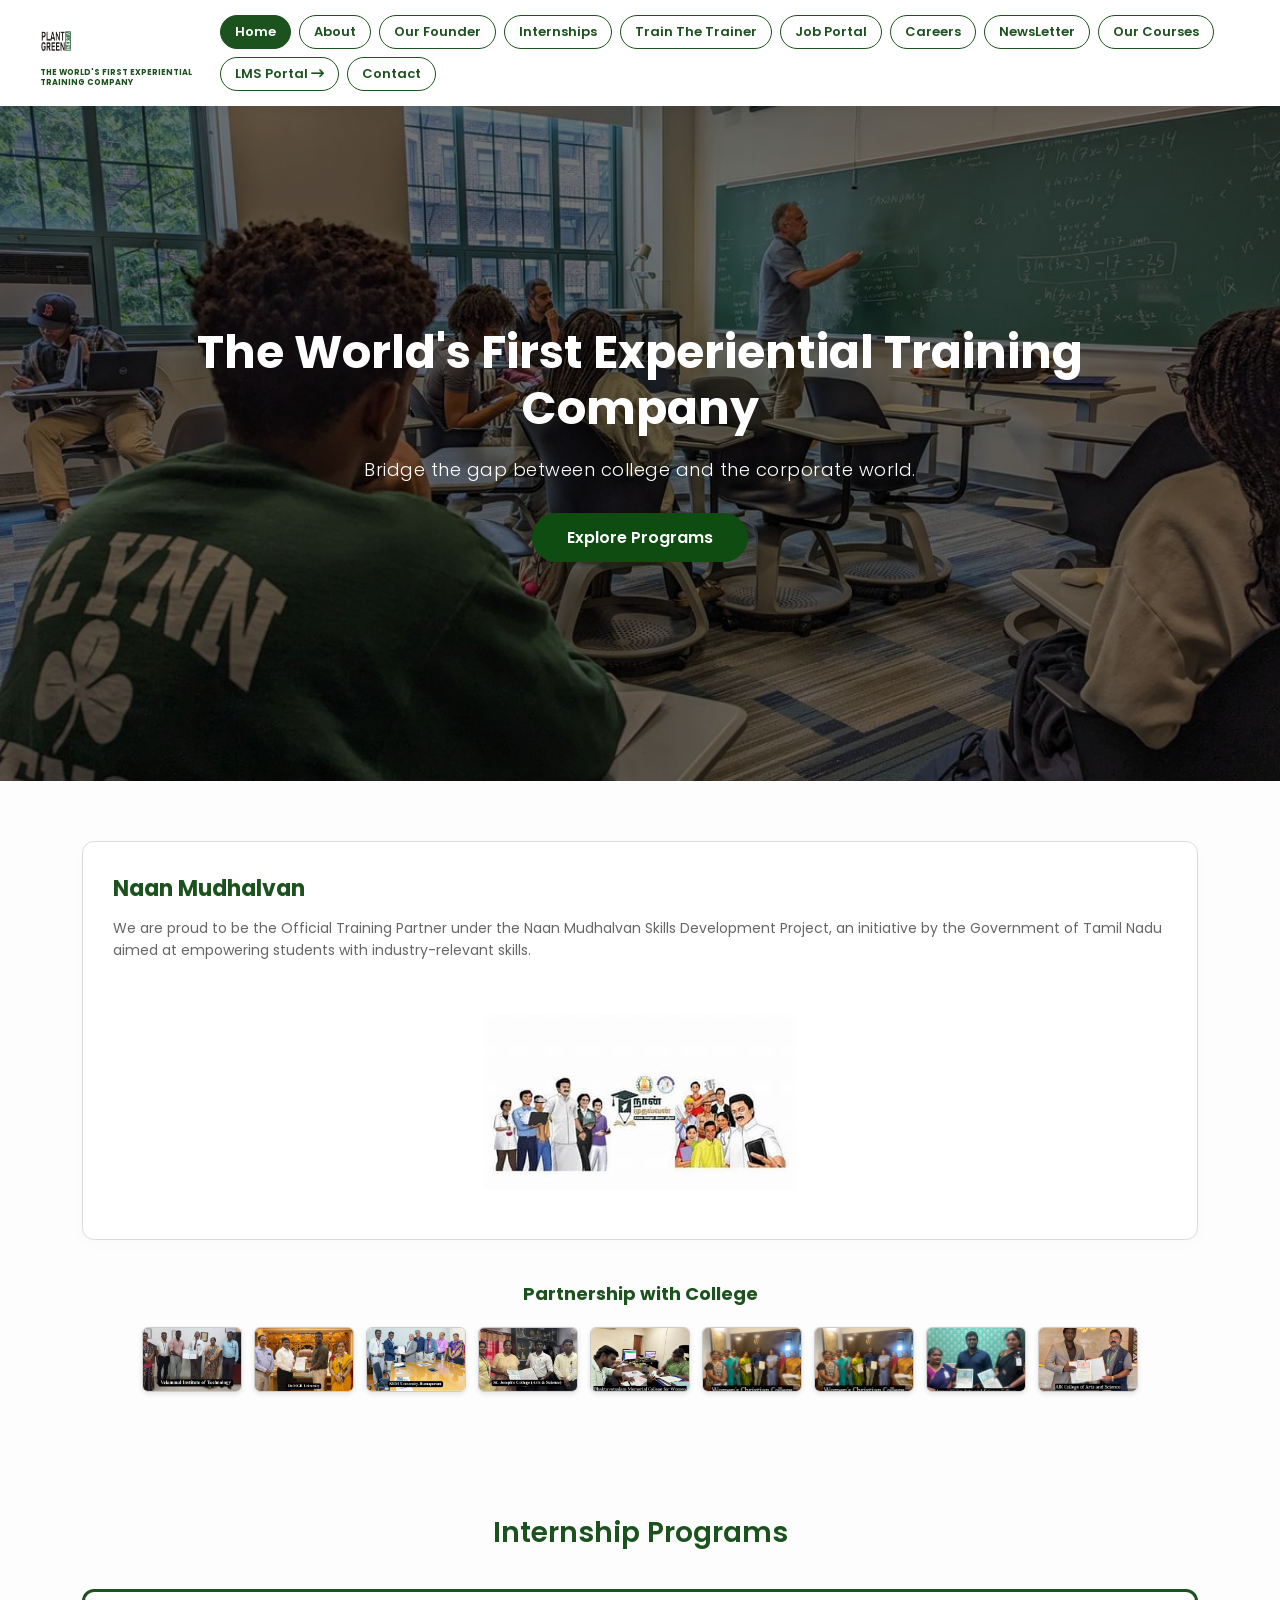
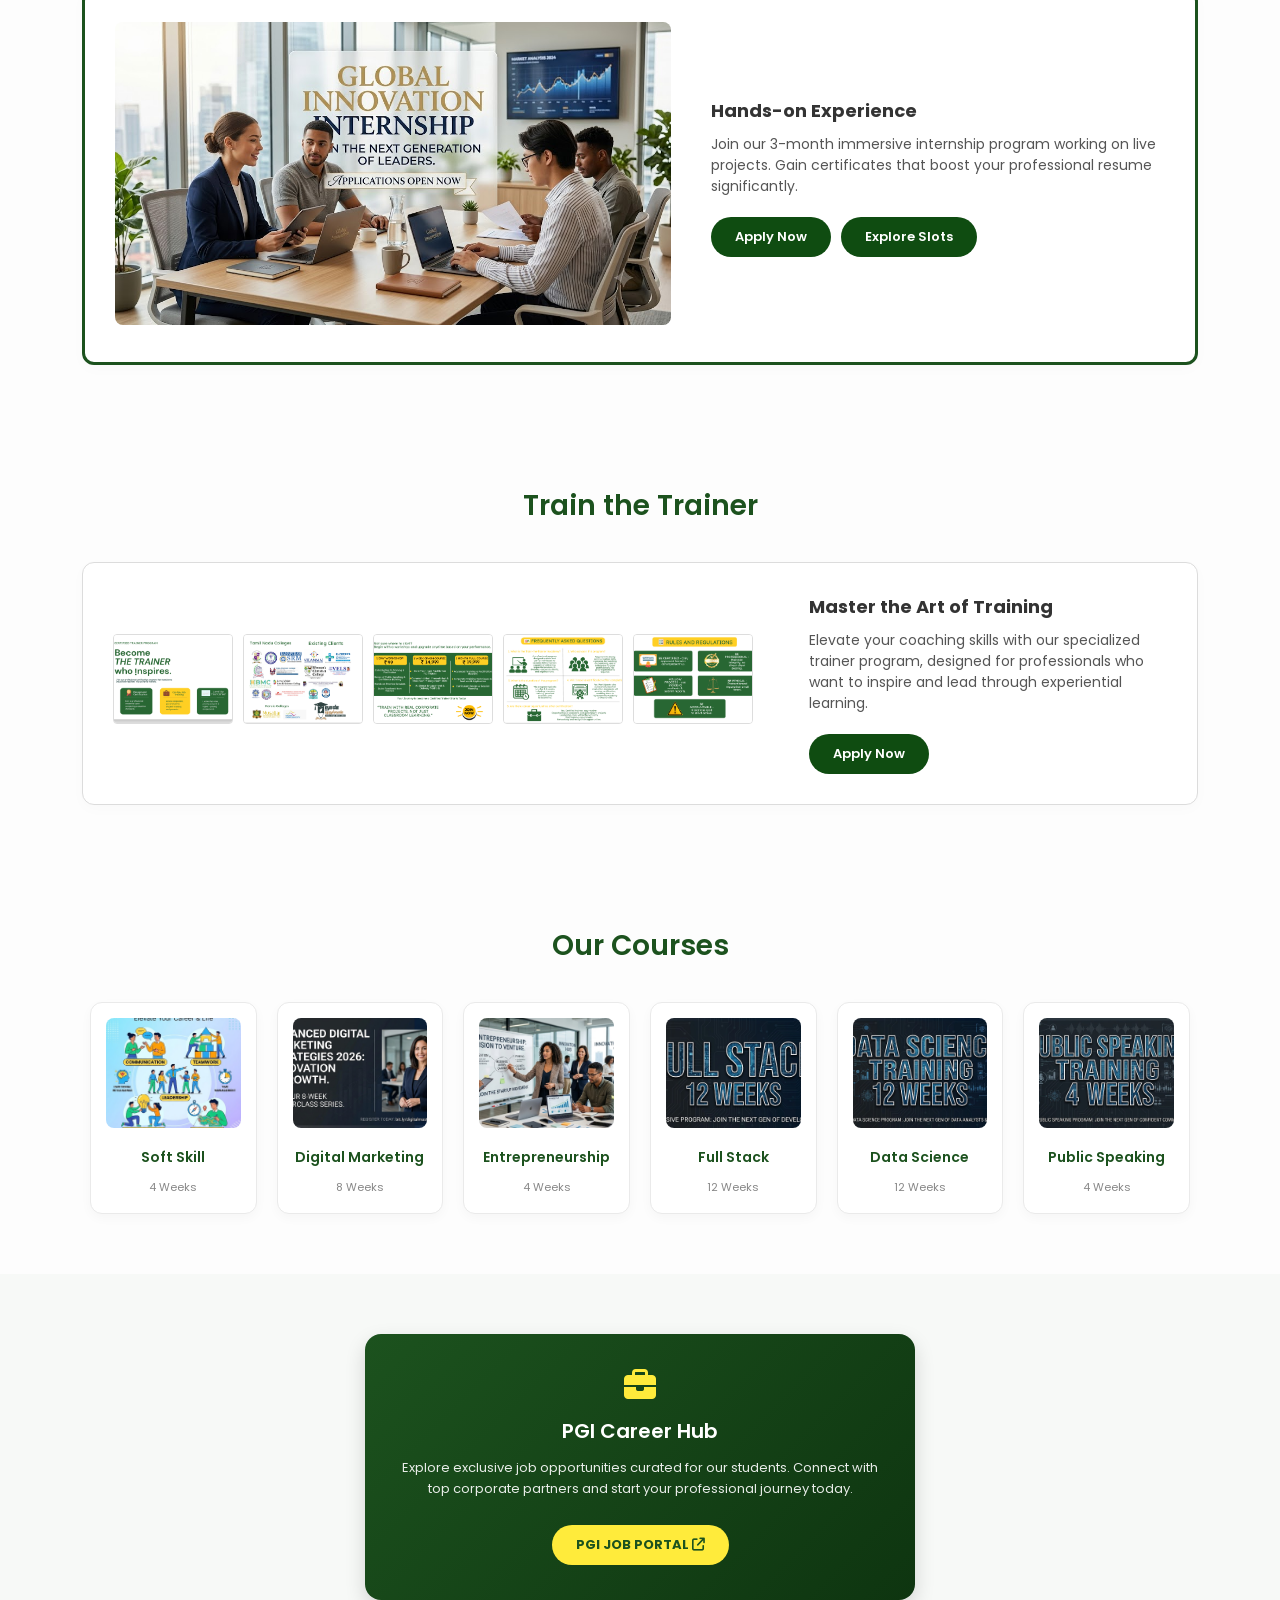
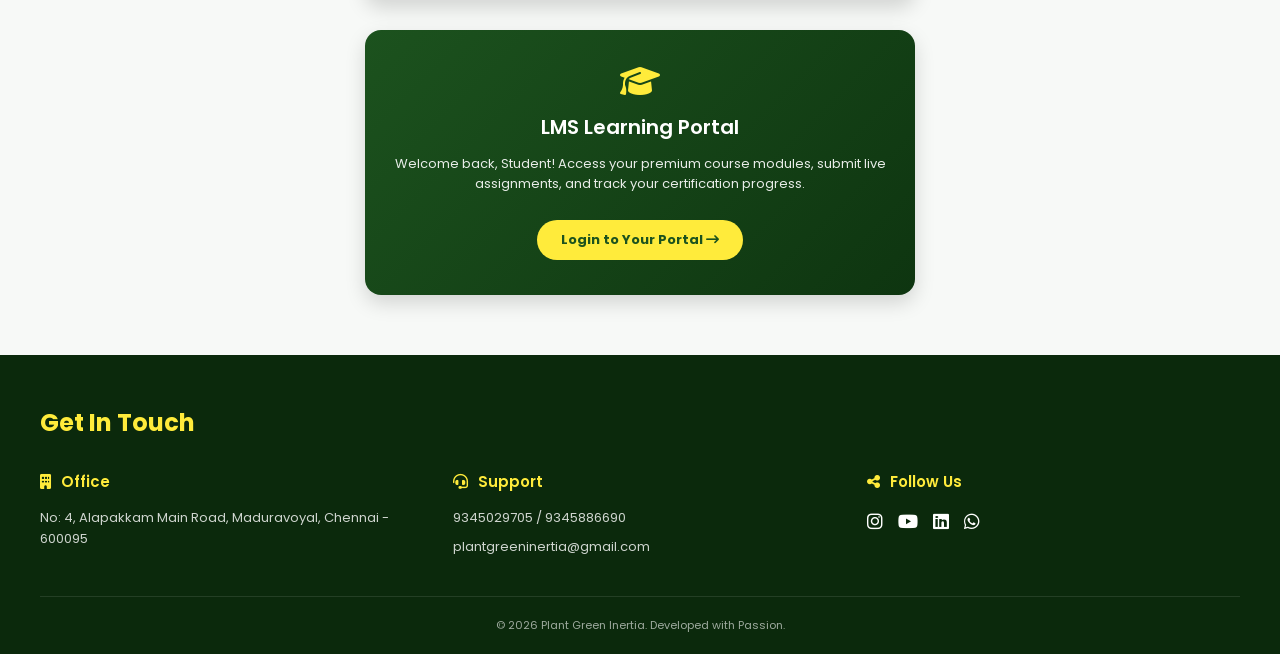
<file: index.html>
<!DOCTYPE html>
<html lang="en">
<head>
    <meta charset="UTF-8">
    <meta name="viewport" content="width=device-width, initial-scale=1.0">
    <title>Plant Green Inertia - Experiential Training Company</title>
    <link rel="stylesheet" href="style.css">
    <!-- FontAwesome for icons -->
    <link rel="stylesheet" href="https://cdnjs.cloudflare.com/ajax/libs/font-awesome/6.4.0/css/all.min.css">
    <!-- <a href="login/login.html" class="btn-yellow">Login to Your Portal <i class="fa-solid fa-arrow-right"></i></a> -->
</head>
<body>

    <!-- Header / Navbar -->
    <header class="navbar">
        <div class="logo-area">
            <img src="img/logo.png" alt="Plant Green Logo" class="logo">
            <div class="logo-text">THE WORLD'S FIRST EXPERIENTIAL TRAINING COMPANY</div>
        </div>
        <nav class="nav-links">
    <a href="#" class="active">Home</a>
    <a href="#">About</a>
    <a href="#">Our Founder</a>
    <a href="#">Internships</a>
    <a href="#">Train The Trainer</a>
    <a href="#">Job Portal</a>
    <a href="#">Careers</a>
    <a href="#">NewsLetter</a>
    <a href="#">Our Courses</a>
    
    <!-- Change this link to target the login subfolder -->
    <a href="login/login.html" class="btn-nav-yellow">LMS Portal <i class="fa-solid fa-arrow-right-long"></i></a>
    
    <a href="#">Contact</a>
</nav>
    </header>

    <!-- Hero Section -->
    <section class="hero">
        <div class="hero-overlay"></div>
        <div class="hero-content">
            <h1>The World's First Experiential Training Company</h1>
            <p>Bridge the gap between college and the corporate world.</p>
            <a href="#" class="btn-primary">Explore Programs</a>
        </div>
    </section>

    <!-- Naan Mudhalvan & Partnership Section -->
    <section class="partnership-section">
        <div class="container container-card">
            <div class="partnership-grid">
                <div class="partnership-text">
                    <h3>Naan Mudhalvan</h3>
                    <p>We are proud to be the Official Training Partner under the Naan Mudhalvan Skills Development Project, an initiative by the Government of Tamil Nadu aimed at empowering students with industry-relevant skills.</p>
                </div>
                <div class="partnership-logo">
                    <img src="img/naan-mudhalvan.png" alt="Naan Mudhalvan Logo">
                </div>
            </div>
        </div>

        <div class="college-partners">
            <h4>Partnership with College</h4>
            <div class="college-grid">
                <img src="img/college-1.jpg" alt="College Partner 1">
                <img src="img/college-2.jpg" alt="College Partner 2">
                <img src="img/college-3.jpg" alt="College Partner 3">
                <img src="img/college-4.jpg" alt="College Partner 4">
                <img src="img/college-5.jpg" alt="College Partner 5">
                <img src="img/college-6.jpg" alt="College Partner 6">
                <img src="img/college-7.jpg" alt="College Partner 7">
                <img src="img/college-8.jpg" alt="College Partner 8">
                <img src="img/college-9.jpg" alt="College Partner 9">
            </div>
        </div>
    </section>

    <!-- Internship Programs Section -->
    <section class="internship-section">
        <h2>Internship Programs</h2>
        <div class="container container-card highlight-border">
            <div class="internship-grid">
                <div class="internship-img-box">
                    <img src="img/internship.jpg" alt="Internship Students Group">
                </div>
                <div class="internship-content">
                    <h5>Hands-on Experience</h5>
                    <p>Join our 3-month immersive internship program working on live projects. Gain certificates that boost your professional resume significantly.</p>
                    <div class="btn-group">
                        <a href="#" class="btn-dark">Apply Now</a>
                        <a href="#" class="btn-dark">Explore Slots</a>
                    </div>
                </div>
            </div>
        </div>
    </section>

    <!-- Train the Trainer Section -->
    <section class="trainer-section">
        <h2>Train the Trainer</h2>
        <div class="container container-card">
            <div class="trainer-grid">
                <div class="trainer-carousel">
                    <img src="img/trainer-1.jpg" alt="Module 1">
                    <img src="img/trainer-2.jpg" alt="Module 2">
                    <img src="img/trainer-3.jpg" alt="Module 3">
                    <img src="img/trainer-4.jpg" alt="Module 4">
                    <img src="img/trainer-5.jpg" alt="Module 5">
                </div>
                <div class="trainer-content">
                    <h5>Master the Art of Training</h5>
                    <p>Elevate your coaching skills with our specialized trainer program, designed for professionals who want to inspire and lead through experiential learning.</p>
                    <a href="#" class="btn-dark">Apply Now</a>
                </div>
            </div>
        </div>
    </section>

    <!-- Our Courses Section -->
    <section class="courses-section">
        <h2>Our Courses</h2>
        <div class="courses-grid">
            <!-- Card 1 -->
            <div class="course-card">
                <img src="img/course-1.jpg" alt="Soft Skill">
                <h6>Soft Skill</h6>
                <span>4 Weeks</span>
            </div>
            <!-- Card 2 -->
            <div class="course-card">
                <img src="img/course-2.jpg" alt="Digital Marketing">
                <h6>Digital Marketing</h6>
                <span>8 Weeks</span>
            </div>
            <!-- Card 3 -->
            <div class="course-card">
                <img src="img/course-3.jpg" alt="Entrepreneurship">
                <h6>Entrepreneurship</h6>
                <span>4 Weeks</span>
            </div>
            <!-- Card 4 -->
            <div class="course-card">
                <img src="img/course-4.jpg" alt="Full Stack">
                <h6>Full Stack</h6>
                <span>12 Weeks</span>
            </div>
            <!-- Card 5 -->
            <div class="course-card">
                <img src="img/course-5.jpg" alt="Data Science">
                <h6>Data Science</h6>
                <span>12 Weeks</span>
            </div>
            <!-- Card 6 -->
            <div class="course-card">
                <img src="img/course-6.jpg" alt="Public Speaking">
                <h6>Public Speaking</h6>
                <span>4 Weeks</span>
            </div>
        </div>
    </section>

    <!-- Portals Section (Job Hub & LMS) -->
    <section class="portals-section">
        <!-- PGI Career Hub -->
        <div class="portal-card">
            <i class="fa-solid fa-briefcase portal-icon"></i>
            <h3>PGI Career Hub</h3>
            <p>Explore exclusive job opportunities curated for our students. Connect with top corporate partners and start your professional journey today.</p>
            <a href="#" class="btn-yellow">PGI JOB PORTAL <i class="fa-solid fa-arrow-up-right-from-square"></i></a>
        </div>

        <!-- LMS Learning Portal -->
        <div class="portal-card">
    <i class="fa-solid fa-graduation-cap portal-icon"></i>
    <h3>LMS Learning Portal</h3>
    <p>Welcome back, Student! Access your premium course modules, submit live assignments, and track your certification progress.</p>
    
    <!-- Direct link configuration inside the subfolder -->
    <a href="login/login.html" class="btn-yellow">Login to Your Portal <i class="fa-solid fa-arrow-right-long"></i></a>
</div>
    </section>

    <!-- Footer / Get In Touch -->
    <footer class="footer">
        <h2>Get In Touch</h2>
        <div class="footer-grid">
            <div class="footer-col">
                <h6><i class="fa-solid fa-building"></i> Office</h6>
                <p>No: 4, Alapakkam Main Road, Maduravoyal, Chennai - 600095</p>
            </div>
            <div class="footer-col">
                <h6><i class="fa-solid fa-headset"></i> Support</h6>
                <p>9345029705 / 9345886690</p>
                <p>plantgreeninertia@gmail.com</p>
            </div>
            <div class="footer-col">
                <h6><i class="fa-solid fa-share-nodes"></i> Follow Us</h6>
                <div class="social-icons">
                    <a href="#"><i class="fa-brands fa-instagram"></i></a>
                    <a href="#"><i class="fa-brands fa-youtube"></i></a>
                    <a href="#"><i class="fa-brands fa-linkedin"></i></a>
                    <a href="#"><i class="fa-brands fa-whatsapp"></i></a>
                </div>
            </div>
        </div>
        <div class="footer-bottom">
            &copy; 2026 Plant Green Inertia. Developed with Passion.
        </div>
    </footer>

    <script src="script.js"></script>
</body>
</html>
</file>
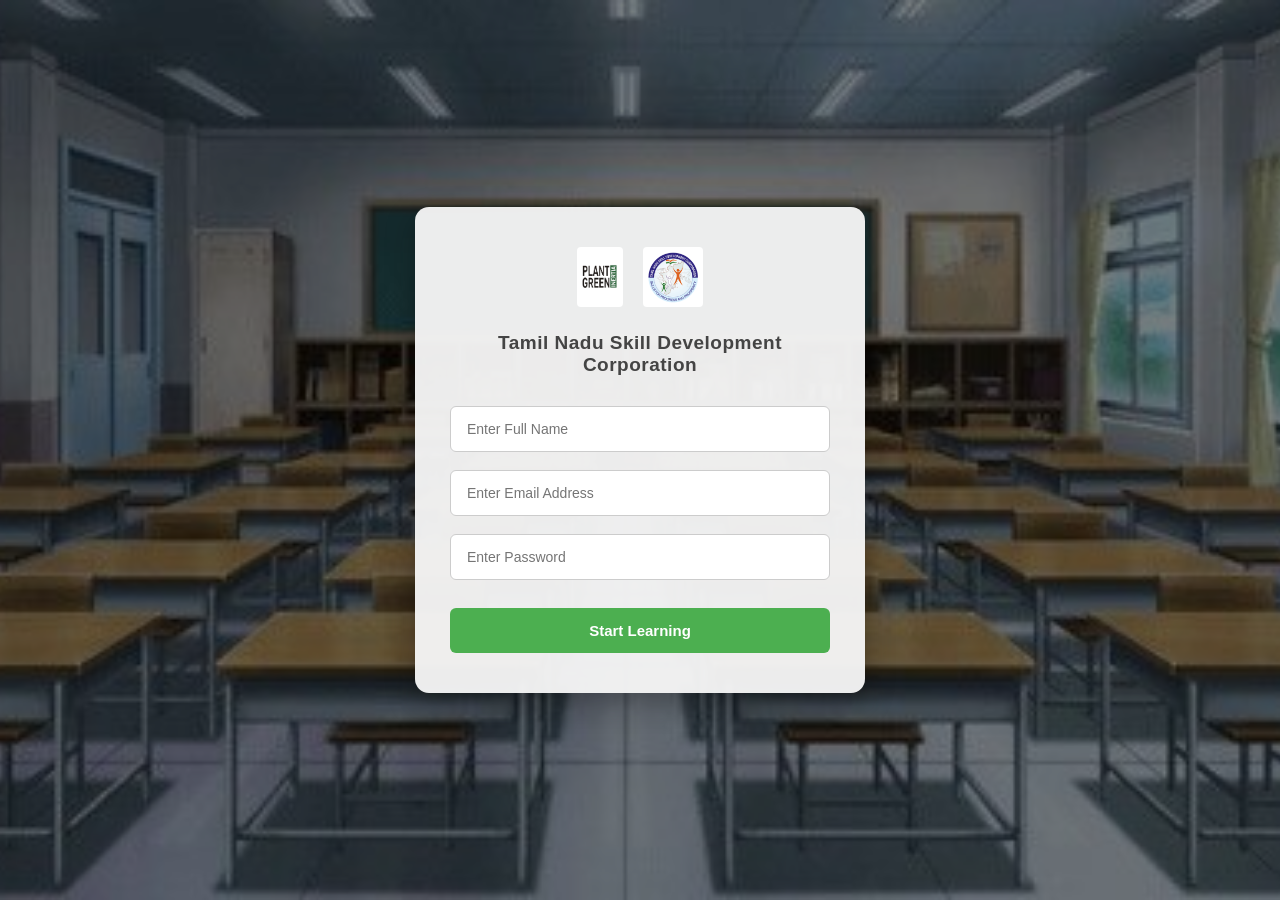
<file: login/login.html>
<!DOCTYPE html>
<html lang="en">
<head>
    <meta charset="UTF-8">
    <meta name="viewport" content="width=device-width, initial-scale=1.0">
    <title>Naan Mudhalvan Login</title>
    <!-- Links to the login.css inside the same folder -->
    <link rel="stylesheet" href="login.css">
</head>
<body>

    <!-- Main Background Wrapper -->
    <div class="login-wrapper">
        <div class="overlay"></div>

        <!-- Centered Login Box -->
        <div class="login-card">
            
            <!-- Logo Section using the nested img folder -->
            <div class="logo-container">
                <img src="img/logo-plantgreen.png" alt="Plant Green Logo" class="brand-logo">
                <img src="img/tnsdc.png" alt="Tamil Nadu Skill Development Corporation Logo" class="brand-logo">
            </div>

            <h2>Tamil Nadu Skill Development Corporation</h2>

            <!-- Form -->
            <form id="loginForm">
                <div class="input-group">
                    <input type="text" id="fullName" placeholder="Enter Full Name" required>
                </div>
                
                <div class="input-group">
                    <input type="email" id="email" placeholder="Enter Email Address" required>
                </div>
                
                <div class="input-group">
                    <input type="password" id="password" placeholder="Enter Password" required>
                </div>

                <button type="submit" class="btn-submit">Start Learning</button>
            </form>

        </div>
    </div>

    <!-- Links to the login.js inside the same folder -->
    <script src="login.js"></script>
</body>
</html>
</file>
<file: style.css>
/* Base Resets & Font Setup */
@import url('https://fonts.googleapis.com/css2?family=Poppins:wght@300;400;500;600;700&display=swap');

* {
    margin: 0;
    padding: 0;
    box-sizing: border-box;
    font-family: 'Poppins', sans-serif;
}

body {
    background-color: #fdfdfd;
    color: #333;
    overflow-x: hidden;
}

/* Header & Navigation */
.navbar {
    display: flex;
    justify-content: space-between;
    align-items: center;
    padding: 15px 40px;
    background: #fff;
    box-shadow: 0 2px 10px rgba(0,0,0,0.05);
    position: sticky;
    top: 0;
    z-index: 1000;
}

.logo-area {
    display: flex;
    flex-direction: column;
    max-width: 180px;
}

.logo {
    height: 45px;
    object-fit: contain;
    align-self: flex-start;
}

.logo-text {
    font-size: 8px;
    font-weight: 700;
    color: #1c521e;
    margin-top: 4px;
    line-height: 1.2;
}

.nav-links {
    display: flex;
    gap: 8px;
    flex-wrap: wrap;
}

.nav-links a {
    text-decoration: none;
    color: #1c521e;
    font-size: 13px;
    font-weight: 600;
    padding: 6px 14px;
    border: 1.5px solid #1c521e;
    border-radius: 20px;
    transition: all 0.3s ease;
}

.nav-links a:hover, .nav-links a.active {
    background-color: #1c521e;
    color: #fff;
}

/* Hero Section */
.hero {
    position: relative;
    height: 75vh;
    background: url('img/hero-bg.jpg') no-repeat center center/cover;
    display: flex;
    align-items: center;
    justify-content: center;
    text-align: center;
    color: #fff;
    padding: 20px;
}

.hero-overlay {
    position: absolute;
    top: 0;
    left: 0;
    width: 100%;
    height: 100%;
    background: rgba(0, 0, 0, 0.55);
    z-index: 1;
}

.hero-content {
    position: relative;
    z-index: 2;
    max-width: 900px;
}

.hero-content h1 {
    font-size: 46px;
    font-weight: 700;
    margin-bottom: 20px;
    line-height: 1.2;
}

.hero-content p {
    font-size: 18px;
    margin-bottom: 30px;
    font-weight: 300;
    letter-spacing: 0.5px;
}

/* Global Buttons */
.btn-primary {
    display: inline-block;
    background-color: #0f4c11;
    color: #fff;
    text-decoration: none;
    padding: 12px 35px;
    border-radius: 30px;
    font-weight: 600;
    transition: background 0.3s;
}

.btn-primary:hover {
    background-color: #17631a;
}

.btn-dark {
    display: inline-block;
    background-color: #0f4c11;
    color: #fff;
    text-decoration: none;
    padding: 10px 24px;
    border-radius: 20px;
    font-size: 13px;
    font-weight: 600;
    transition: background 0.3s;
}

.btn-dark:hover {
    background-color: #17631a;
}

/* Main Structure Layout Containers */
.container {
    width: 90%;
    max-width: 1200px;
    margin: 0 auto;
}

.container-card {
    background: #fff;
    border: 1px solid #dcdcdc;
    border-radius: 12px;
    padding: 30px;
    box-shadow: 0 4px 15px rgba(0,0,0,0.02);
}

.highlight-border {
    border: 3px solid #1c521e;
}

/* Sections Styling Defaults */
section {
    padding: 60px 20px;
}

section h2 {
    text-align: center;
    color: #1c521e;
    font-size: 28px;
    margin-bottom: 35px;
    font-weight: 600;
}

/* Naan Mudhalvan & Partnership Details */
.partnership-grid {
    display: grid;
    grid-template-columns: 1.2f 0.8fr;
    gap: 40px;
    align-items: center;
}

.partnership-text h3 {
    font-size: 22px;
    color: #1c521e;
    margin-bottom: 12px;
}

.partnership-text p {
    font-size: 14px;
    color: #666;
    line-height: 1.6;
}

.partnership-logo img {
    width: 100%;
    max-height: 200px;
    object-fit: contain;
}

.college-partners {
    margin-top: 40px;
    text-align: center;
}

.college-partners h4 {
    color: #1c521e;
    margin-bottom: 20px;
    font-size: 18px;
}

.college-grid {
    display: flex;
    justify-content: center;
    gap: 12px;
    flex-wrap: wrap;
}

.college-grid img {
    width: 100px;
    height: 65px;
    object-fit: cover;
    border: 1px solid #ccc;
    border-radius: 6px;
    box-shadow: 0 2px 5px rgba(0,0,0,0.1);
}

/* Internship Grid */
.internship-grid {
    display: grid;
    grid-template-columns: 1.1fr 0.9fr;
    gap: 40px;
    align-items: center;
}

.internship-img-box img {
    width: 100%;
    border-radius: 8px;
    object-fit: cover;
}

.internship-content h5, .trainer-content h5 {
    font-size: 18px;
    font-weight: 700;
    margin-bottom: 10px;
}

.internship-content p, .trainer-content p {
    font-size: 14px;
    color: #555;
    margin-bottom: 20px;
    line-height: 1.5;
}

.btn-group {
    display: flex;
    gap: 10px;
}

/* Train The Trainer Section */
.trainer-grid {
    display: grid;
    grid-template-columns: 1.3fr 0.7fr;
    gap: 30px;
    align-items: center;
}

.trainer-carousel {
    display: flex;
    gap: 10px;
    overflow-x: auto;
    padding-bottom: 10px;
}

.trainer-carousel img {
    width: 120px;
    height: 90px;
    object-fit: cover;
    border: 1px solid #ddd;
    border-radius: 4px;
    flex-shrink: 0;
}

/* Our Courses Grid */
.courses-grid {
    display: grid;
    grid-template-columns: repeat(auto-fit, minmax(160px, 1fr));
    gap: 20px;
    width: 90%;
    max-width: 1100px;
    margin: 0 auto;
}

.course-card {
    background: #fff;
    border: 1px solid #eaeaea;
    border-radius: 12px;
    padding: 15px;
    text-align: center;
    box-shadow: 0 4px 12px rgba(0,0,0,0.03);
    transition: transform 0.3s;
}

.course-card:hover {
    transform: translateY(-5px);
}

.course-card img {
    width: 100%;
    height: 110px;
    object-fit: cover;
    border-radius: 8px;
    margin-bottom: 12px;
}

.course-card h6 {
    font-size: 14px;
    color: #1c521e;
    margin-bottom: 5px;
    font-weight: 600;
}

.course-card span {
    font-size: 11px;
    color: #888;
}

/* Portals Section */
.portals-section {
    display: flex;
    flex-direction: column;
    align-items: center;
    gap: 30px;
    background-color: #f7f9f7;
}

.portal-card {
    background: linear-gradient(135deg, #1c521e, #0e3510);
    color: #fff;
    width: 100%;
    max-width: 550px;
    border-radius: 16px;
    padding: 35px 25px;
    text-align: center;
    box-shadow: 0 8px 20px rgba(0,0,0,0.15);
}

.portal-icon {
    font-size: 32px;
    color: #ffeb3b;
    margin-bottom: 15px;
}

.portal-card h3 {
    font-size: 20px;
    margin-bottom: 12px;
    font-weight: 600;
}

.portal-card p {
    font-size: 13px;
    opacity: 0.9;
    line-height: 1.6;
    margin-bottom: 25px;
}

.btn-yellow {
    display: inline-block;
    background-color: #ffeb3b;
    color: #1c521e;
    text-decoration: none;
    padding: 10px 24px;
    border-radius: 20px;
    font-weight: 700;
    font-size: 13px;
    transition: background 0.3s;
}

.btn-yellow:hover {
    background-color: #fbc02d;
}

/* Footer Section */
.footer {
    background-color: #0b290c;
    color: #fff;
    padding: 50px 40px 20px;
}

.footer h2 {
    color: #ffeb3b;
    text-align: left;
    font-size: 24px;
    margin-bottom: 30px;
}

.footer-grid {
    display: grid;
    grid-template-columns: repeat(auto-fit, minmax(250px, 1fr));
    gap: 40px;
    border-bottom: 1px solid rgba(255,255,255,0.1);
    padding-bottom: 30px;
}

.footer-col h6 {
    color: #ffeb3b;
    font-size: 15px;
    margin-bottom: 15px;
    font-weight: 600;
}

.footer-col h6 i {
    margin-right: 6px;
}

.footer-col p {
    font-size: 13px;
    opacity: 0.8;
    line-height: 1.6;
    margin-bottom: 8px;
}

.social-icons {
    display: flex;
    gap: 15px;
    margin-top: 10px;
}

.social-icons a {
    color: #fff;
    font-size: 18px;
    transition: color 0.3s;
}

.social-icons a:hover {
    color: #ffeb3b;
}

.footer-bottom {
    text-align: center;
    font-size: 11px;
    opacity: 0.6;
    margin-top: 20px;
}

/* Responsive Breakpoints */
@media (max-width: 900px) {
    .navbar {
        flex-direction: column;
        gap: 15px;
        text-align: center;
    }
    .logo-area {
        align-items: center;
    }
    .hero-content h1 {
        font-size: 32px;
    }
    .partnership-grid, .internship-grid, .trainer-grid {
        grid-template-columns: 1fr;
    }
}
</file>
<file: login/login.css>
* {
    margin: 0;
    padding: 0;
    box-sizing: border-box;
    font-family: 'Segoe UI', Tahoma, Geneva, Verdana, sans-serif;
}

.login-wrapper {
    position: relative;
    width: 100vw;
    height: 100vh;
    background: url('img/bg-classroom.jpg') no-repeat center center/cover;
    display: flex;
    justify-content: center;
    align-items: center;
    padding: 20px;
}

.overlay {
    position: absolute;
    top: 0;
    left: 0;
    width: 100%;
    height: 100%;
    background: rgba(0, 0, 0, 0.5);
    z-index: 1;
}

.login-card {
    position: relative;
    z-index: 2;
    background: rgba(245, 245, 245, 0.96);
    width: 100%;
    max-width: 450px;
    border-radius: 14px;
    padding: 40px 35px;
    box-shadow: 0 10px 30px rgba(0, 0, 0, 0.3);
    text-align: center;
}

.logo-container {
    display: flex;
    justify-content: center;
    align-items: center;
    gap: 20px;
    margin-bottom: 25px;
}

.brand-logo {
    height: 60px;
    object-fit: contain;
    background: #ffffff;
    padding: 4px;
    border-radius: 4px;
}

.login-card h2 {
    font-size: 19px;
    font-weight: 700;
    color: #444444;
    letter-spacing: 0.5px;
    margin-bottom: 30px;
}

.input-group {
    margin-bottom: 18px;
}

.input-group input {
    width: 100%;
    padding: 14px 16px;
    border: 1px solid #cccccc;
    border-radius: 6px;
    font-size: 14px;
    outline: none;
    transition: border-color 0.2s;
    background-color: #ffffff;
}

.input-group input:focus {
    border-color: #4caf50;
}

.btn-submit {
    width: 100%;
    padding: 14px;
    background-color: #4caf50;
    color: #ffffff;
    border: none;
    border-radius: 6px;
    font-size: 15px;
    font-weight: 600;
    cursor: pointer;
    margin-top: 10px;
    transition: background-color 0.2s;
}

.btn-submit:hover {
    background-color: #43a047;
}

@media (max-width: 480px) {
    .login-card {
        padding: 30px 20px;
    }
    .brand-logo {
        height: 50px;
    }
    .login-card h2 {
        font-size: 17px;
    }
}
</file>
